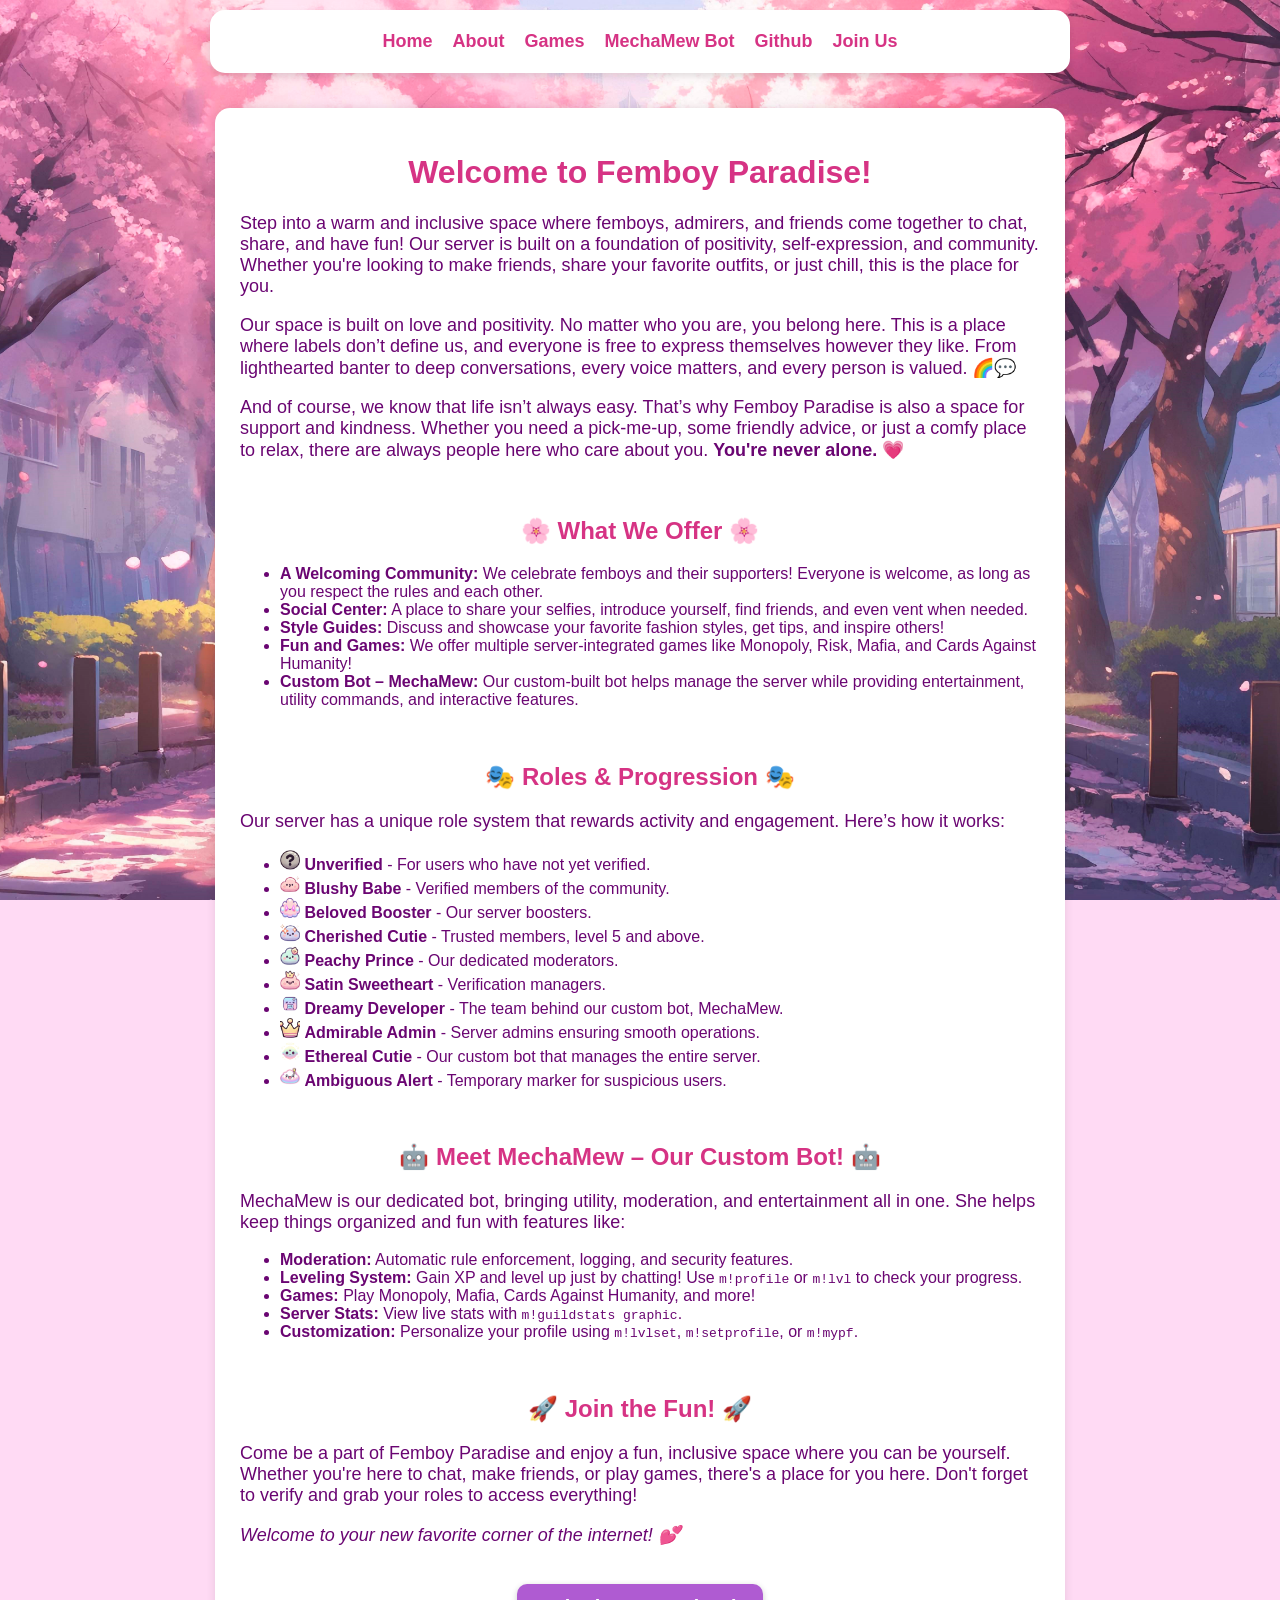
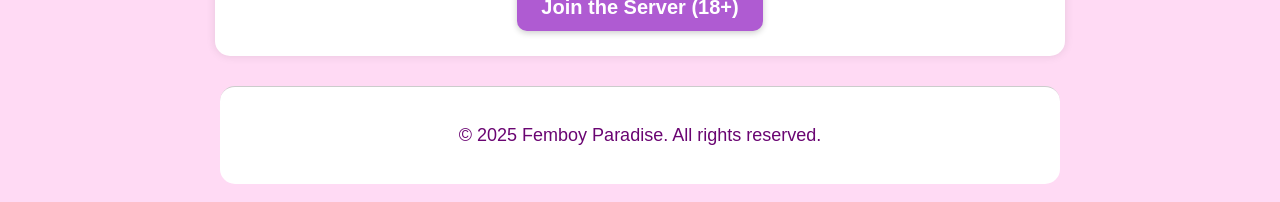
<file: index.html>
<!DOCTYPE html>
<html lang="en">
  <head>
    <meta charset="UTF-8">
    <meta name="viewport" content="width=device-width, initial-scale=1.0">
    <title>Femboy Paradise</title>
    <link rel="stylesheet" href="styles.css">
    <meta property="og:title" content="Femboy Paradise"/>
    <meta property="og:description" content="Welcome to Femboy Paradise! A cozy, vibrant Discord community for femboys and their fans. Join us for fun chats, games, and a supportive space!">
    <meta property="og:url" content="https://femboy-paradi.se" />
    <meta property="og:locale" content="en_US"/>
    <meta property="og:image" content="https://femboy-paradi.se/icons/favicon.png"/>
    <link rel="icon" href="/icons/favicon.png" type="image/png"/>
    <link rel="stylesheet" type="text/css" href="https://fonts.googleapis.com/css?family=Open+Sans"/>
    <meta name="viewport" content="width=device-width, initial-scale=1, shrink-to-fit=no"/>
  </head>
  <body>
    <script>
      document.addEventListener("DOMContentLoaded", function () {
          const navLinks = document.querySelector(".nav-links");
          const menuToggle = document.querySelector(".menu-toggle");

          if (navLinks) {
              navLinks.classList.remove("active"); // Ensure it starts minimized
          }

          // Toggle menu when clicking the button
          menuToggle.addEventListener("click", function () {
              navLinks.classList.toggle("active");
          });

          // Minimize navbar when scrolling
          window.addEventListener("scroll", function () {
              if (navLinks.classList.contains("active")) {
                  navLinks.classList.remove("active"); // Hide on scroll
              }
          });
      });
    </script>
    <nav class="navbar">
      <button class="menu-toggle">☰</button>
      <div class="navbar-title">Home</div>
      <ul class="nav-links">
        <li><a href="index.html">Home</a></li>
        <li><a href="about.html">About</a></li>
        <li><a href="games.html">Games</a></li>
        <li><a href="https://mechamew.crazyco.xyz/" target="_blank">MechaMew Bot</a></li>
        <li><a href="https://github.com/ClaraCrazy/femboy-paradi.se" target="_blank">Github</a></li>
        <li><a href="https://discord.gg/bottom" target="_blank">Join Us</a></li>
      </ul>
    </div>
  </nav>
  <div class="container">
    <h1>Welcome to Femboy Paradise!</h1>
    <p>
      Step into a warm and inclusive space where femboys, admirers, and friends come together to
      chat, share, and have fun! Our server is built on a foundation of positivity, self-expression, and community.
      Whether you're looking to make friends, share your favorite outfits, or just chill, this is the place for you.
    </p>
    <p>
      Our space is built on love and positivity. No matter who you are, you belong here.
      This is a place where labels don’t define us, and everyone is free to express themselves
      however they like. From lighthearted banter to deep conversations, every voice matters,
      and every person is valued. 🌈💬
    </p>
    <p>
      And of course, we know that life isn’t always easy. That’s why Femboy Paradise is also a space for support and kindness.
      Whether you need a pick-me-up, some friendly advice, or just a comfy place to relax, there are always people here who care about you.
      <b>You're never alone. 💗</b>
    </p>
    <br>
    <h2>🌸 What We Offer 🌸</h2>
    <ul>
      <li><strong>A Welcoming Community:</strong> We celebrate femboys and their supporters! Everyone is welcome, as long as you respect the rules and each other.</li>
      <li><strong>Social Center:</strong> A place to share your selfies, introduce yourself, find friends, and even vent when needed.</li>
      <li><strong>Style Guides:</strong> Discuss and showcase your favorite fashion styles, get tips, and inspire others!</li>
      <li><strong>Fun and Games:</strong> We offer multiple server-integrated games like Monopoly, Risk, Mafia, and Cards Against Humanity!</li>
      <li><strong>Custom Bot – MechaMew:</strong> Our custom-built bot helps manage the server while providing entertainment, utility commands, and interactive features.</li>
    </ul>
    <br>
    <h2>🎭 Roles & Progression 🎭</h2>
    <p>Our server has a unique role system that rewards activity and engagement. Here’s how it works:</p>
    <div class="role-icons-small">
      <ul>
        <li><img src="icons/unverified.png" class="icon" alt="Unverified"> <strong>Unverified</strong> - For users who have not yet verified.</li>
        <li><img src="icons/blushy-babe.png" class="icon" alt="Blushy Babe"> <strong>Blushy Babe</strong> - Verified members of the community.</li>
        <li><img src="icons/beloved_booster.png" class="icon" alt="Beloved Booster"> <strong>Beloved Booster</strong> - Our server boosters.</li>
        <li><img src="icons/cherished-cutie.png" class="icon" alt="Cherished Cutie"> <strong>Cherished Cutie</strong> - Trusted members, level 5 and above.</li>
        <li><img src="icons/peachy-prince.png" class="icon" alt="Peachy Prince"> <strong>Peachy Prince</strong> - Our dedicated moderators.</li>
        <li><img src="icons/satin-sweetheart.png" class="icon" alt="Satin Sweetheart"> <strong>Satin Sweetheart</strong> - Verification managers.</li>
        <li><img src="icons/dreamy-developer.png" class="icon" alt="Dreamy Developer"> <strong>Dreamy Developer</strong> - The team behind our custom bot, MechaMew.</li>
        <li><img src="icons/admirable-admin.png" class="icon" alt="Admirable Admin"> <strong>Admirable Admin</strong> - Server admins ensuring smooth operations.</li>
        <li><img src="icons/ethereal-cutie.png" class="icon" alt="Ethereal Cutie"> <strong>Ethereal Cutie</strong> - Our custom bot that manages the entire server.</li>
        <li><img src="icons/ambiguous_alert.png" class="icon" alt="Ambiguous Alert"> <strong>Ambiguous Alert</strong> - Temporary marker for suspicious users.</li>
      </ul>
    </div>
    <br>
    <h2>🤖 Meet MechaMew – Our Custom Bot! 🤖</h2>
    <p>MechaMew is our dedicated bot, bringing utility, moderation, and entertainment all in one. She helps keep things organized and fun with features like:</p>
    <ul>
      <li><strong>Moderation:</strong> Automatic rule enforcement, logging, and security features.</li>
      <li><strong>Leveling System:</strong> Gain XP and level up just by chatting! Use <code>m!profile</code> or <code>m!lvl</code> to check your progress.</li>
      <li><strong>Games:</strong> Play Monopoly, Mafia, Cards Against Humanity, and more!</li>
      <li><strong>Server Stats:</strong> View live stats with <code>m!guildstats graphic</code>.</li>
      <li><strong>Customization:</strong> Personalize your profile using <code>m!lvlset</code>, <code>m!setprofile</code>, or <code>m!mypf</code>.</li>
    </ul>
    <br>
    <h2>🚀 Join the Fun! 🚀</h2>
    <p>Come be a part of Femboy Paradise and enjoy a fun, inclusive space where you can be yourself. Whether you're here to chat, make friends, or play games, there's a place for you here. Don't forget to verify and grab your roles to access everything!</p>
    <p><em>Welcome to your new favorite corner of the internet! 💕</em></p>
    <div class="nav" style="display: flex;align-content: space-evenly;justify-content: space-around;">
      <a href="https://discord.gg/bottom" target="_blank" class="join-button">Join the Server (18+)</a>
    </div>
  </div>
  <footer>
    <p>&copy; 2025 Femboy Paradise. All rights reserved.</p>
  </footer>
</body>
</html>
</file>
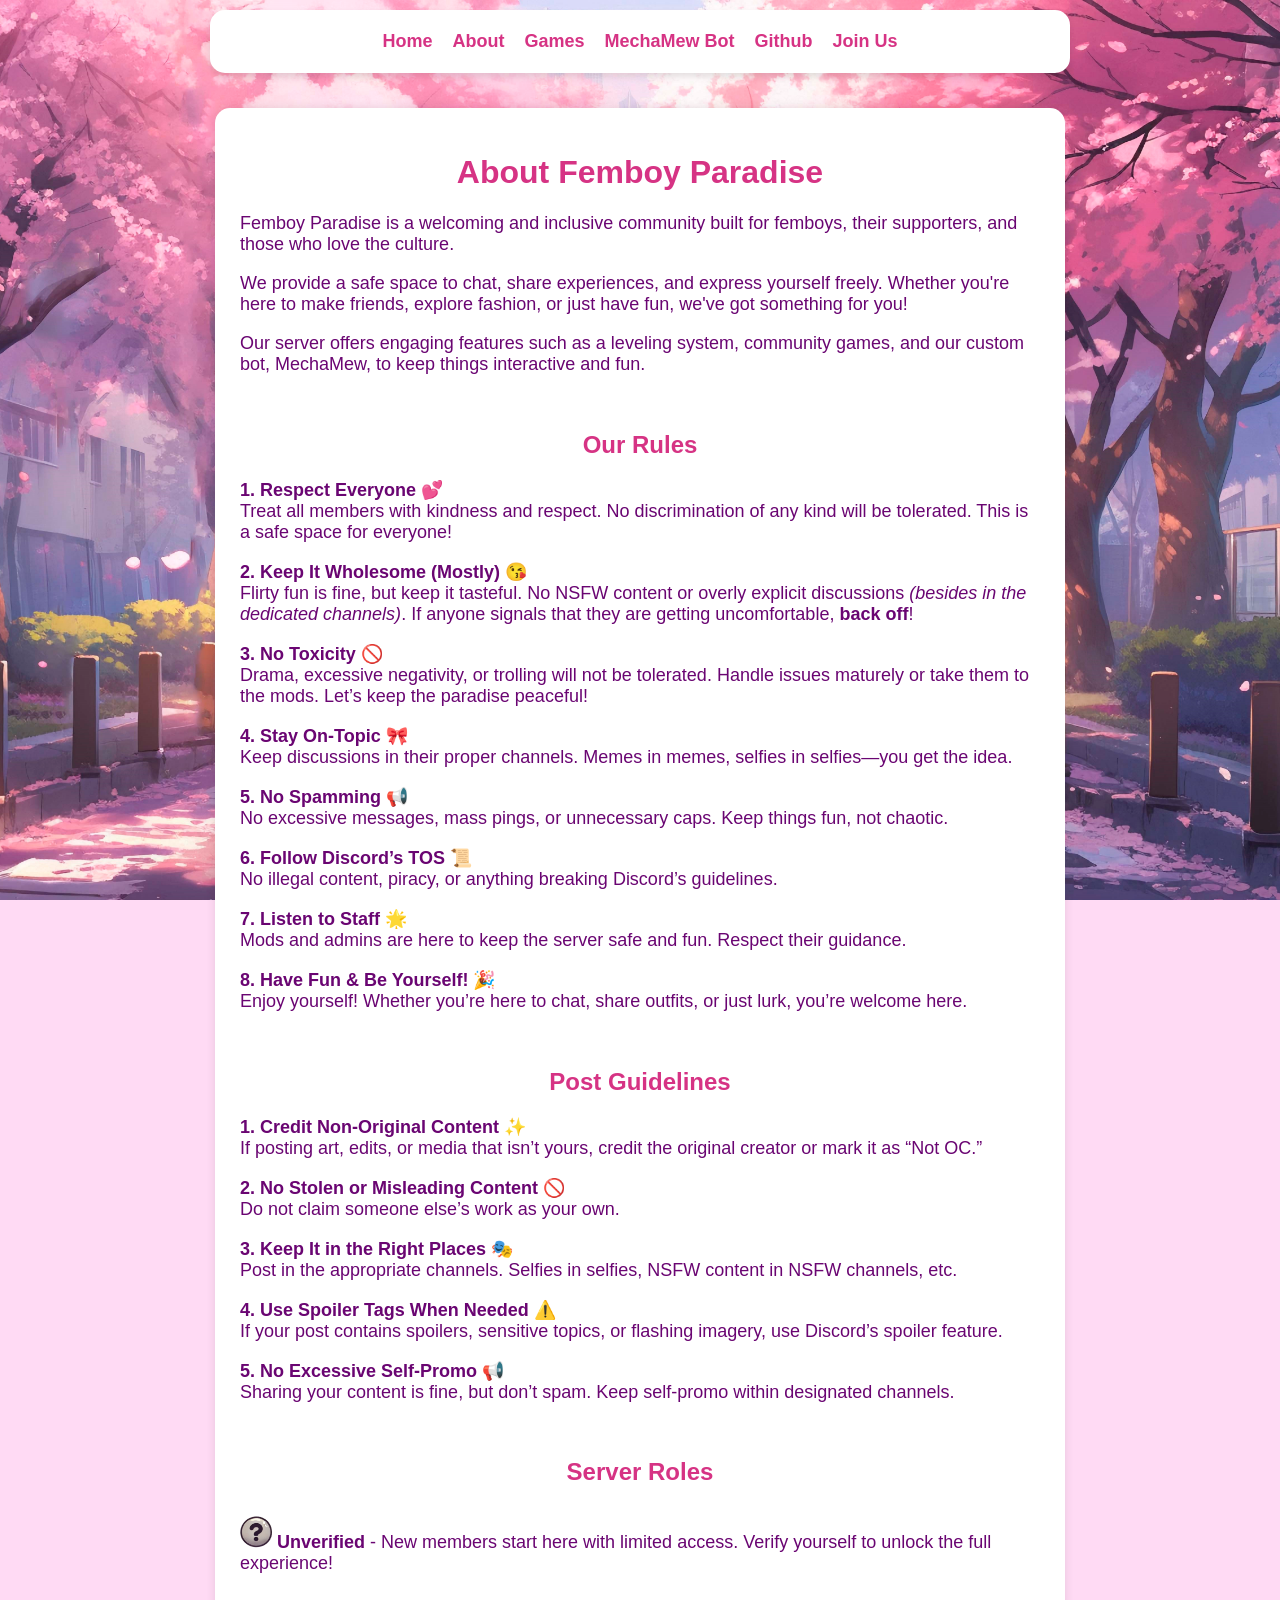
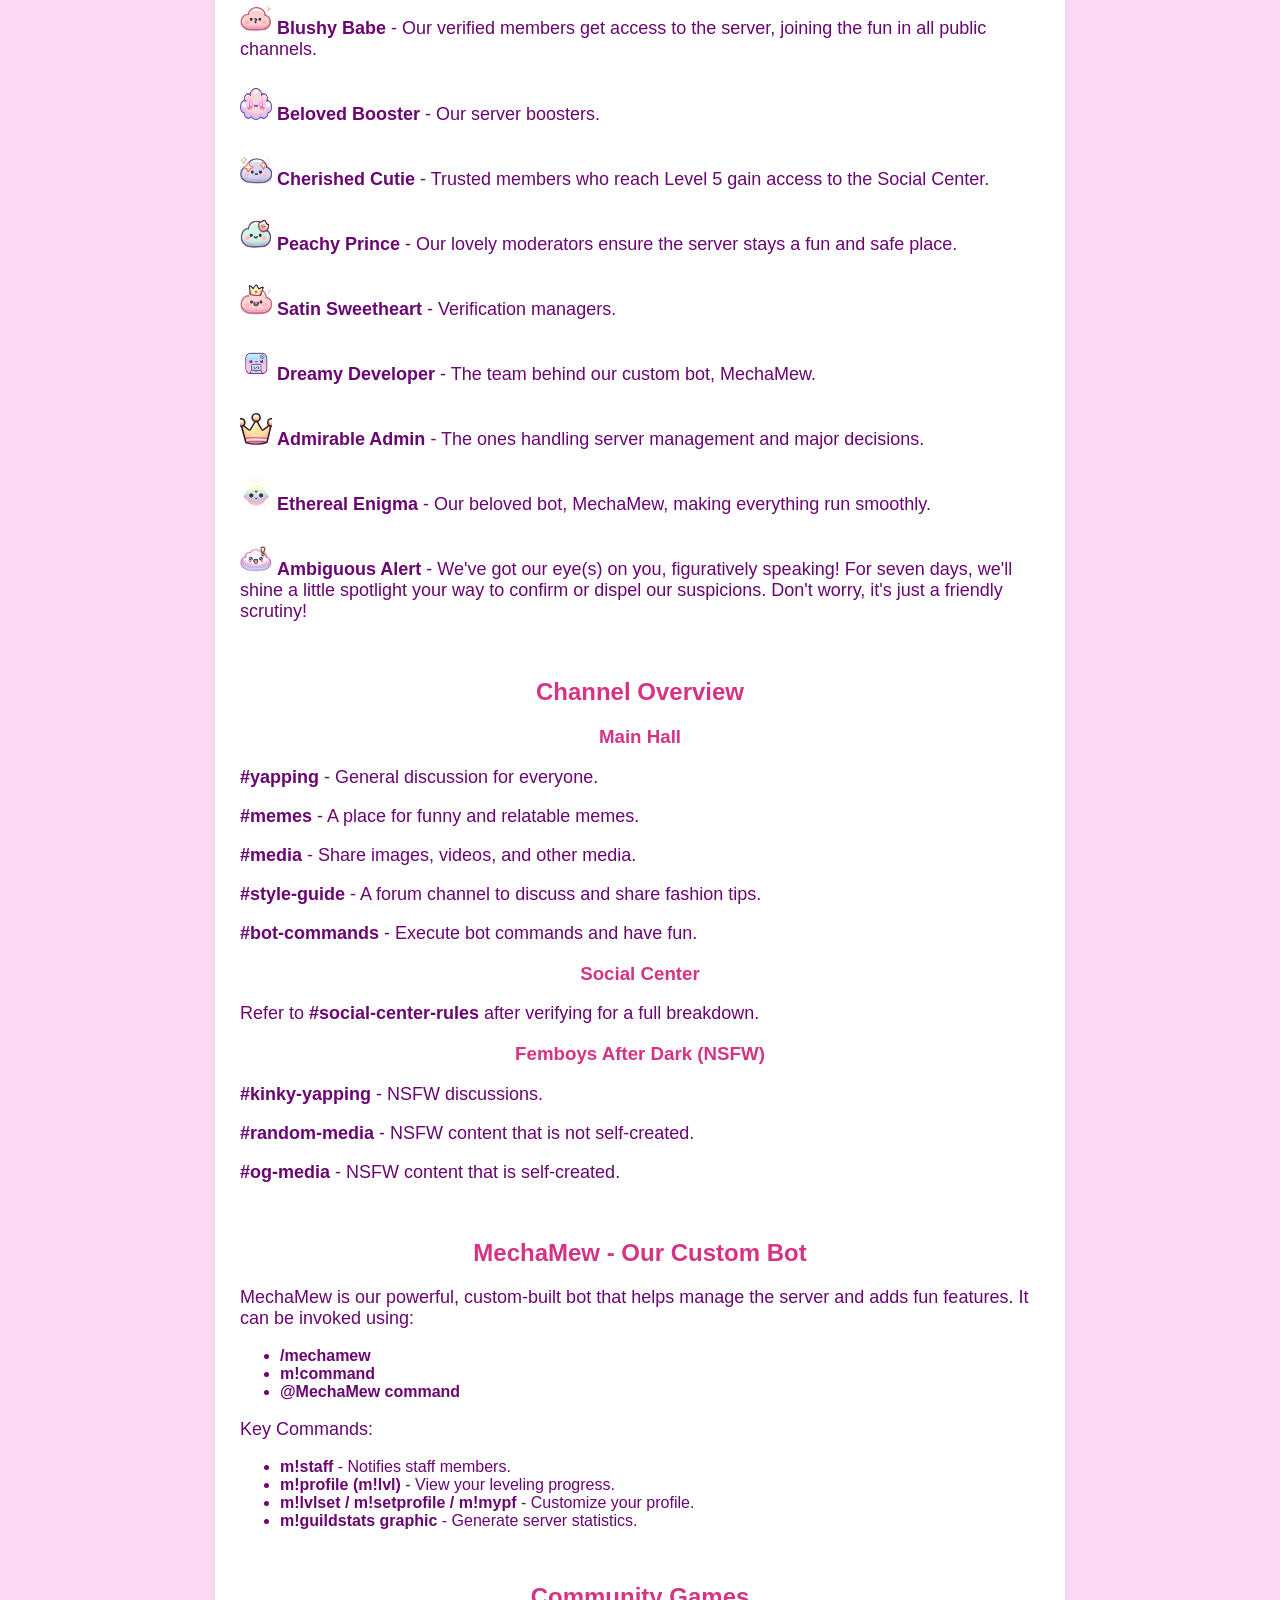
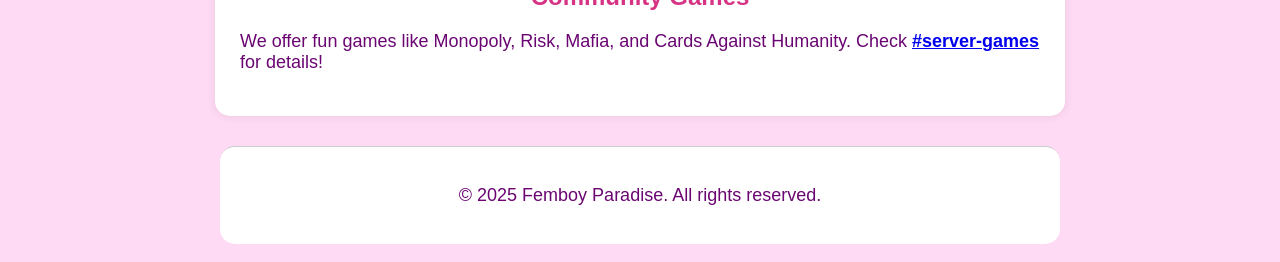
<file: about.html>
<!DOCTYPE html>
<html lang="en">
  <head>
    <meta charset="UTF-8">
    <meta name="viewport" content="width=device-width, initial-scale=1.0">
    <title>About - Femboy Paradise</title>
    <link rel="stylesheet" href="styles.css">
    <meta property="og:title" content="About – Femboy Paradise"/>
    <meta property="og:description" content="Learn more about Femboy Paradise, our mission, and our community."/>
    <meta property="og:url" content="https://femboy-paradi.se/about"/>
    <meta property="og:image" content="https://femboy-paradi.se/icons/favicon.png" />
    <link rel="icon" href="/icons/favicon.png" type="image/png"/>
  </head>
  <body>
    <script>
      document.addEventListener("DOMContentLoaded", function () {
          const navLinks = document.querySelector(".nav-links");
          const menuToggle = document.querySelector(".menu-toggle");

          if (navLinks) {
              navLinks.classList.remove("active"); // Ensure it starts minimized
          }

          // Toggle menu when clicking the button
          menuToggle.addEventListener("click", function () {
              navLinks.classList.toggle("active");
          });

          // Minimize navbar when scrolling
          window.addEventListener("scroll", function () {
              if (navLinks.classList.contains("active")) {
                  navLinks.classList.remove("active"); // Hide on scroll
              }
          });
      });
    </script>
    <nav class="navbar">
      <button class="menu-toggle">☰</button>
      <div class="navbar-title">About</div>
      <ul class="nav-links">
        <li><a href="index.html">Home</a></li>
        <li><a href="about.html">About</a></li>
        <li><a href="games.html">Games</a></li>
        <li><a href="https://mechamew.crazyco.xyz/" target="_blank">MechaMew Bot</a></li>
        <li><a href="https://github.com/ClaraCrazy/femboy-paradi.se" target="_blank">Github</a></li>
        <li><a href="https://discord.gg/bottom" target="_blank">Join Us</a></li>
      </ul>
    </nav>
    <div class="container">
      <h1>About Femboy Paradise</h1>
      <p>Femboy Paradise is a welcoming and inclusive community built for femboys, their supporters, and those who love the culture.</p>
      <p>We provide a safe space to chat, share experiences, and express yourself freely. Whether you're here to make friends, explore fashion, or just have fun, we've got something for you!</p>
      <p>Our server offers engaging features such as a leveling system, community games, and our custom bot, MechaMew, to keep things interactive and fun.</p>
      <br>
      <h2>Our Rules</h2>
      <p><strong>1. Respect Everyone 💕</strong><br>
        Treat all members with kindness and respect. No discrimination of any kind will be tolerated. This is a safe space for everyone!</p>
      <p><strong>2. Keep It Wholesome (Mostly) 😘</strong><br>
        Flirty fun is fine, but keep it tasteful. No NSFW content or overly explicit discussions <em>(besides in the dedicated channels)</em>. If anyone signals that they are getting uncomfortable, <strong>back off</strong>!</p>
      <p><strong>3. No Toxicity 🚫</strong><br>
        Drama, excessive negativity, or trolling will not be tolerated. Handle issues maturely or take them to the mods. Let’s keep the paradise peaceful!</p>
      <p><strong>4. Stay On-Topic 🎀</strong><br>
        Keep discussions in their proper channels. Memes in memes, selfies in selfies—you get the idea.</p>
      <p><strong>5. No Spamming 📢</strong><br>
        No excessive messages, mass pings, or unnecessary caps. Keep things fun, not chaotic.</p>
      <p><strong>6. Follow Discord’s TOS 📜</strong><br>
        No illegal content, piracy, or anything breaking Discord’s guidelines.</p>
      <p><strong>7. Listen to Staff 🌟</strong><br>
        Mods and admins are here to keep the server safe and fun. Respect their guidance.</p>
      <p><strong>8. Have Fun & Be Yourself! 🎉</strong><br>
        Enjoy yourself! Whether you’re here to chat, share outfits, or just lurk, you’re welcome here.</p>
      <br>
      <h2>Post Guidelines</h2>
      <p><strong>1. Credit Non-Original Content ✨</strong><br>
        If posting art, edits, or media that isn’t yours, credit the original creator or mark it as “Not OC.”</p>
      <p><strong>2. No Stolen or Misleading Content 🚫</strong><br>
        Do not claim someone else’s work as your own.</p>
      <p><strong>3. Keep It in the Right Places 🎭</strong><br>
        Post in the appropriate channels. Selfies in selfies, NSFW content in NSFW channels, etc.</p>
      <p><strong>4. Use Spoiler Tags When Needed ⚠️</strong><br>
        If your post contains spoilers, sensitive topics, or flashing imagery, use Discord’s spoiler feature.</p>
      <p><strong>5. No Excessive Self-Promo 📢</strong><br>
        Sharing your content is fine, but don’t spam. Keep self-promo within designated channels.</p>
      <br>
      <h2>Server Roles</h2>
      <div class="role-icons">
        <p><img src="icons/unverified.png" class="icon" alt="Unverified"> <strong>Unverified</strong> - New members start here with limited access. Verify yourself to unlock the full experience!</p>
        <p><img src="icons/blushy-babe.png" class="icon" alt="Blushy Babe"> <strong>Blushy Babe</strong> - Our verified members get access to the server, joining the fun in all public channels.</p>
        <p><img src="icons/beloved_booster.png" class="icon" alt="Beloved Booster"> <strong>Beloved Booster</strong> - Our server boosters.</p>
        <p><img src="icons/cherished-cutie.png" class="icon" alt="Cherished Cutie"> <strong>Cherished Cutie</strong> - Trusted members who reach Level 5 gain access to the Social Center.</p>
        <p><img src="icons/peachy-prince.png" class="icon" alt="Peachy Prince"> <strong>Peachy Prince</strong> - Our lovely moderators ensure the server stays a fun and safe place.</p>
        <p><img src="icons/satin-sweetheart.png" class="icon" alt="Satin Sweetheart"> <strong>Satin Sweetheart</strong> - Verification managers.</p>
        <p><img src="icons/dreamy-developer.png" class="icon" alt="Dreamy Developer"> <strong>Dreamy Developer</strong> - The team behind our custom bot, MechaMew.</p>
        <p><img src="icons/admirable-admin.png" class="icon" alt="Admirable Admin"> <strong>Admirable Admin</strong> - The ones handling server management and major decisions.</p>
        <p><img src="icons/ethereal-cutie.png" class="icon" alt="Ethereal Enigma"> <strong>Ethereal Enigma</strong> - Our beloved bot, MechaMew, making everything run smoothly.</p>
        <p><img src="icons/ambiguous_alert.png" class="icon" alt="Ambiguous Alert"> <strong>Ambiguous Alert</strong> - We've got our eye(s) on you, figuratively speaking! For seven days, we'll shine a little spotlight your way to confirm or dispel our suspicions. Don't worry, it's just a friendly scrutiny!</p>
      </div>
      <br>
      <h2>Channel Overview</h2>
      <h3>Main Hall</h3>
      <p><strong>#yapping</strong> - General discussion for everyone.</p>
      <p><strong>#memes</strong> - A place for funny and relatable memes.</p>
      <p><strong>#media</strong> - Share images, videos, and other media.</p>
      <p><strong>#style-guide</strong> - A forum channel to discuss and share fashion tips.</p>
      <p><strong>#bot-commands</strong> - Execute bot commands and have fun.</p>
      <h3>Social Center</h3>
      <p>Refer to <strong>#social-center-rules</strong> after verifying for a full breakdown.</p>
      <h3>Femboys After Dark (NSFW)</h3>
      <p><strong>#kinky-yapping</strong> - NSFW discussions.</p>
      <p><strong>#random-media</strong> - NSFW content that is not self-created.</p>
      <p><strong>#og-media</strong> - NSFW content that is self-created.</p>
      <br>
      <h2>MechaMew - Our Custom Bot</h2>
      <p>MechaMew is our powerful, custom-built bot that helps manage the server and adds fun features. It can be invoked using:</p>
      <ul>
        <li><strong>/mechamew</strong></li>
        <li><strong>m!command</strong></li>
        <li><strong>@MechaMew command</strong></li>
      </ul>
      <p>Key Commands:</p>
      <ul>
        <li><strong>m!staff</strong> - Notifies staff members.</li>
        <li><strong>m!profile (m!lvl)</strong> - View your leveling progress.</li>
        <li><strong>m!lvlset / m!setprofile / m!mypf</strong> - Customize your profile.</li>
        <li><strong>m!guildstats graphic</strong> - Generate server statistics.</li>
      </ul>
      <br>
      <h2>Community Games</h2>
      <p>We offer fun games like Monopoly, Risk, Mafia, and Cards Against Humanity. Check <a href="games.html"><strong>#server-games</strong></a> for details!</p>
    </div>
    <footer>
      <p>&copy; 2025 Femboy Paradise. All rights reserved.</p>
    </footer>
  </body>
</html>
</file>
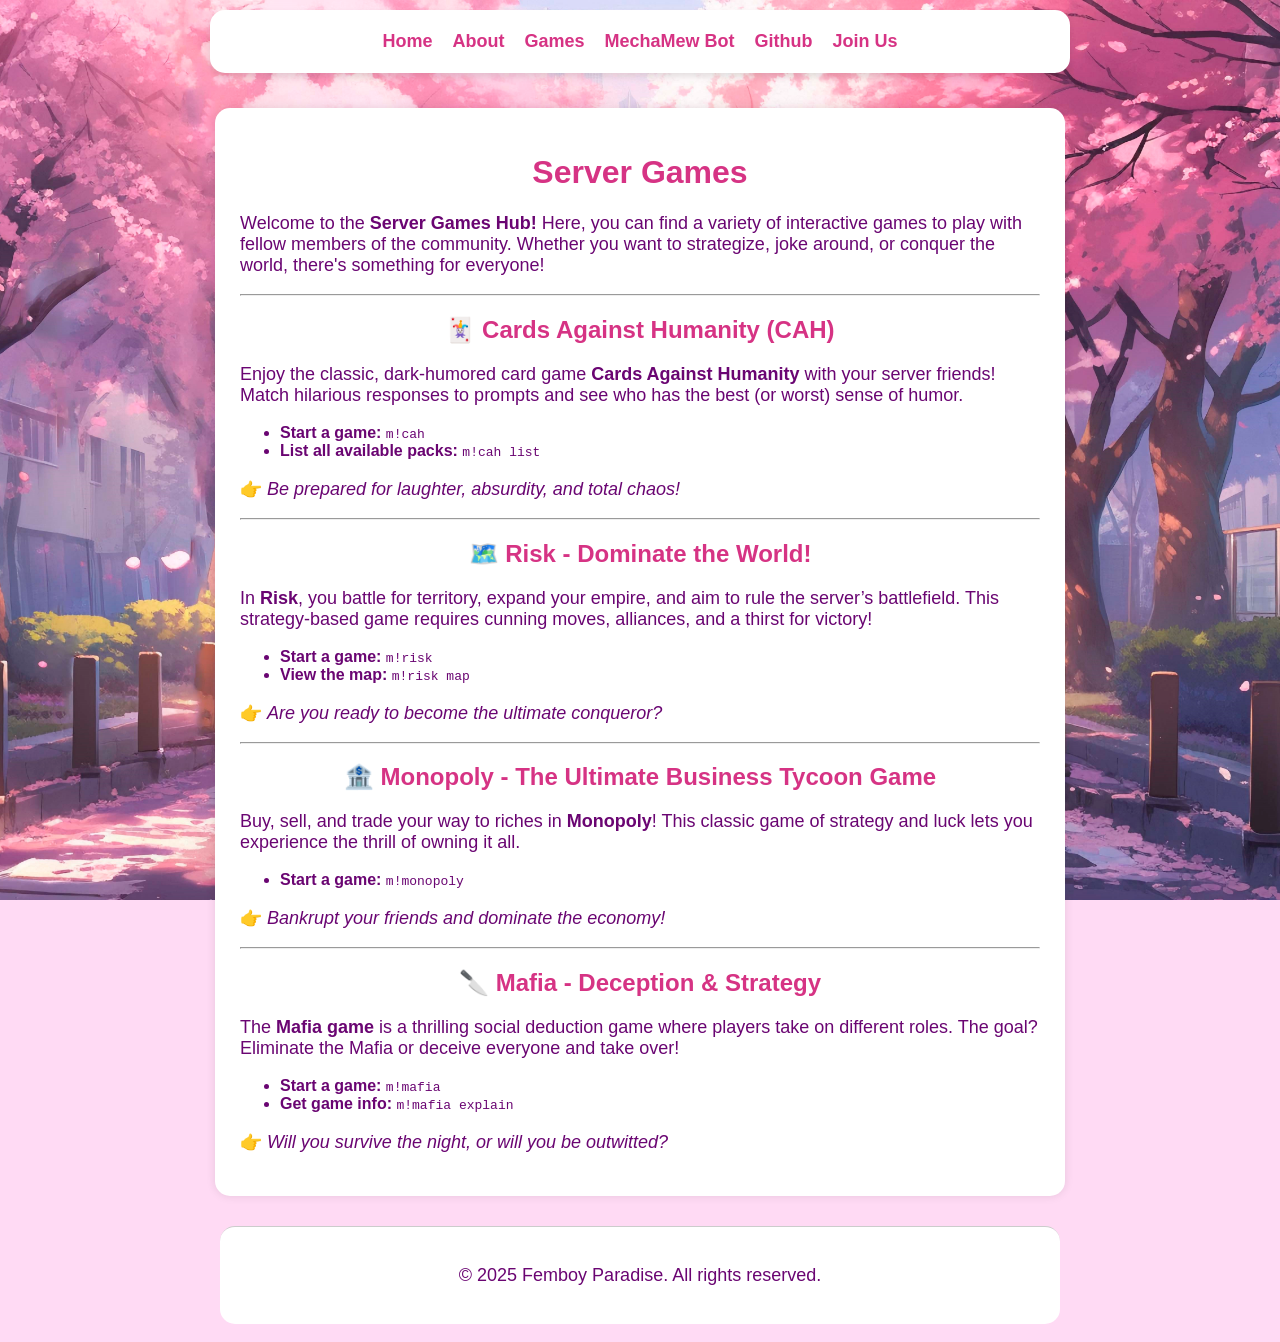
<file: games.html>
<!DOCTYPE html>
<html lang="en">
  <head>
    <meta charset="UTF-8">
    <meta name="viewport" content="width=device-width, initial-scale=1.0">
    <title>Games - Femboy Paradise</title>
    <link rel="stylesheet" href="styles.css">
    <meta property="og:title" content="Games – Femboy Paradise"/>
    <meta property="og:description" content="Have a look at the games we offer in our server to keep the community alive."/>
    <meta property="og:url" content="https://femboy-paradi.se/games"/>
    <meta property="og:image" content="https://femboy-paradi.se/icons/favicon.png"/>
    <link rel="icon" href="/icons/favicon.png" type="image/png"/>
  </head>
  <body>
    <script>
      document.addEventListener("DOMContentLoaded", function () {
          const navLinks = document.querySelector(".nav-links");
          const menuToggle = document.querySelector(".menu-toggle");

          if (navLinks) {
              navLinks.classList.remove("active"); // Ensure it starts minimized
          }

          // Toggle menu when clicking the button
          menuToggle.addEventListener("click", function () {
              navLinks.classList.toggle("active");
          });

          // Minimize navbar when scrolling
          window.addEventListener("scroll", function () {
              if (navLinks.classList.contains("active")) {
                  navLinks.classList.remove("active"); // Hide on scroll
              }
          });
      });
    </script>
    <nav class="navbar">
      <button class="menu-toggle">☰</button>
      <div class="navbar-title">Games</div>
      <ul class="nav-links">
        <li><a href="index.html">Home</a></li>
        <li><a href="about.html">About</a></li>
        <li><a href="games.html">Games</a></li>
        <li><a href="https://mechamew.crazyco.xyz" target="_blank">MechaMew Bot</a></li>
        <li><a href="https://github.com/ClaraCrazy/femboy-paradi.se" target="_blank">Github</a></li>
        <li><a href="https://discord.gg/bottom" target="_blank">Join Us</a></li>
      </ul>
    </nav>
    <div class="container">
      <h1>Server Games</h1>
      <p>Welcome to the <b>Server Games Hub!</b> Here, you can find a variety of interactive games to play with fellow members of the community. Whether you want to strategize, joke around, or conquer the world, there's something for everyone!</p>
      <hr>
      <h2>🃏 Cards Against Humanity (CAH)</h2>
      <p>Enjoy the classic, dark-humored card game <b>Cards Against Humanity</b> with your server friends! Match hilarious responses to prompts and see who has the best (or worst) sense of humor.</p>
      <ul>
        <li><strong>Start a game:</strong> <code>m!cah</code></li>
        <li><strong>List all available packs:</strong> <code>m!cah list</code></li>
      </ul>
      <p>👉 <i>Be prepared for laughter, absurdity, and total chaos!</i></p>
      <hr>
      <h2>🗺️ Risk - Dominate the World!</h2>
      <p>In <b>Risk</b>, you battle for territory, expand your empire, and aim to rule the server’s battlefield. This strategy-based game requires cunning moves, alliances, and a thirst for victory!</p>
      <ul>
        <li><strong>Start a game:</strong> <code>m!risk</code></li>
        <li><strong>View the map:</strong> <code>m!risk map</code></li>
      </ul>
      <p>👉 <i>Are you ready to become the ultimate conqueror?</i></p>
      <hr>
      <h2>🏦 Monopoly - The Ultimate Business Tycoon Game</h2>
      <p>Buy, sell, and trade your way to riches in <b>Monopoly</b>! This classic game of strategy and luck lets you experience the thrill of owning it all.</p>
      <ul>
        <li><strong>Start a game:</strong> <code>m!monopoly</code></li>
      </ul>
      <p>👉 <i>Bankrupt your friends and dominate the economy!</i></p>
      <hr>
      <h2>🔪 Mafia - Deception & Strategy</h2>
      <p>The <b>Mafia game</b> is a thrilling social deduction game where players take on different roles. The goal? Eliminate the Mafia or deceive everyone and take over!</p>
      <ul>
        <li><strong>Start a game:</strong> <code>m!mafia</code></li>
        <li><strong>Get game info:</strong> <code>m!mafia explain</code></li>
      </ul>
      <p>👉 <i>Will you survive the night, or will you be outwitted?</i></p>
    </div>
  </main>
  <footer>
    <p>&copy; 2025 Femboy Paradise. All rights reserved.</p>
  </footer>
</body>
</html>
</file>
<file: styles.css>
/* General Body Styling */
body {
    font-family: Arial, sans-serif;
    text-align: center;
    background-image: url('icons/background.jpg');
    background-attachment: fixed;
    background-size: cover;
    background-repeat: no-repeat;
    background-position: center center;
    background-color: #ffdaf4;
    color: #6a0572;
    padding: 10px 20px;
    padding-top: 100px; /* Ensure content does not get hidden under navbar */
}

/* Navbar Styling */
.navbar {
    position: fixed;
    top: 10px;
    left: 50%;
    transform: translateX(-50%);
    width: 70%;
    max-width: 850px;
    background: white;
    z-index: 1000;
    padding: 5px 5px; /* Reduced padding */
    box-shadow: 0 4px 6px rgba(0, 0, 0, 0.1);
    border-radius: 15px; /* Rounded corners */
    display: flex;
    align-items: center;
    justify-content: center;
    height: auto; /* Prevents oversized navbar */
}

/* Navbar Links */
.nav-links {
    display: flex;
    gap: 20px;
    list-style: none;
    padding: 0;
    justify-content: center;
}

.nav-links li {
    display: inline;
}

.nav-links a {
    text-decoration: none;
    color: #d63384;
    font-weight: bold;
    font-size: 18px;
    transition: color 0.3s ease-in-out;
}

.nav-links a:hover {
    color: #b92b6c;
}

/* Menu Toggle Button (Mobile) */
.menu-toggle {
    display: none; /* Hidden on desktop */
    background: none;
    border: none;
    font-size: 24px;
    cursor: pointer;
    padding: 10px;
    color: #d63384;
    position: absolute;
    top: 50%;
    left: 15px;
    transform: translateY(-50%);
}

/* Menu title for mobile */
.navbar-title {
	display: none;
    color: #d63384;
	text-align: center;
	font-weight: bold;
	width: 100%;
	font-size: 24px;
}


/* Mobile Navbar */
@media (max-width: 768px) {
    .navbar {
        justify-content: flex-start;
        padding: 10px;
        height: 50px; /* Keeps navbar small */
    }

    .menu-toggle {
        display: block; /* Show menu button */
    }

    .nav-links {
        display: none;
        flex-direction: column;
        position: absolute;
        top: 50px;
        left: 50%;
        transform: translateX(-50%);
        width: 90%;
        background: white;
        border-radius: 15px;
        z-index: 1000;
        padding: 10px 0;
        text-align: center;
        box-shadow: 0 4px 10px rgba(0, 0, 0, 0.2);
    }

    .nav-links.active {
        display: flex !important;
    }

	.navbar-title {
		display: block;
	}
}

/* Main Content Box */
.container {
    max-width: 800px;
    margin: 0 auto;
    background: white;
    padding: 25px;
    border-radius: 15px; /* Rounded corners */
    box-shadow: 0px 0px 10px rgba(0, 0, 0, 0.1);
    text-align: left;
}
.role-icons img {
	width: 32px;
	height: 32px;
	margin-top: 10px;
}
.role-icons-small img {
	width: 20px;
	height: 20px;
}
/* Headings */
h1, h2, h3 {
    color: #d63384;
    text-align: center;
    font-weight: bold;
}

/* Paragraph Text */
p {
    font-size: 18px;
}

/* Buttons */
.join-button {
    display: inline-block;
    margin-top: 20px;
    padding: 12px 24px;
    font-size: 20px;
    color: white;
    background-color: #af5bd2;
    border: none;
    border-radius: 10px;
    cursor: pointer;
    text-decoration: none;
    font-weight: bold;
    box-shadow: 0 2px 6px rgba(0, 0, 0, 0.2);
}

.join-button:hover {
    background-color: #6d3a83;
}

/* Footer */
footer {
    text-align: center;
    padding: 20px;
    margin-top: 30px;
    background: white;
    border-top: 1px solid #ccc;
    color: #6a0572;
    font-size: 16px;
    border-radius: 15px;
    max-width: 800px;
    margin-left: auto;
    margin-right: auto;
}
/*
               =-**+--
             -%@@@@@@@#-
            -@@@@@@@@@@@=
           -@@@@@@@@@@@@#-
           +@@@@@@@@@@@@@:
           -@@@@@@@@@@@@%:
   -#@@@#-  =@@@@@@@@@@@-  -#@@@#=
  -@%+-*@@#- *#@#%@%%#%= -#@@*-+%@-
  +*    -%@@*%%=+#@++=@%*@@#-    *=
   =      +@@*%@@@@@@@%#@@+      -
 -@@@@@@@@@@@@@@@@@@@@@@@@@@@@@@@@@-
+@@*==++##%%%@@@@@@@@@@@%%%##++==*@@=
+@#-       =#@@@=@@@+@@@#=       :@@=
:*@-     -#@@@+-.@@@+-+@@@*=     =@+
  -=-   +@@%-   -@@%+   =@@@=   :=-
       +@@+     +%@%      +@@+
       =@@*-     %@%     -*@@-
        -+@%+=   #@*   =+%%+-
           ::    +@-    :-
                 :+=
          Jenn.zip Was Here Your Welcome <3
*/
</file>
